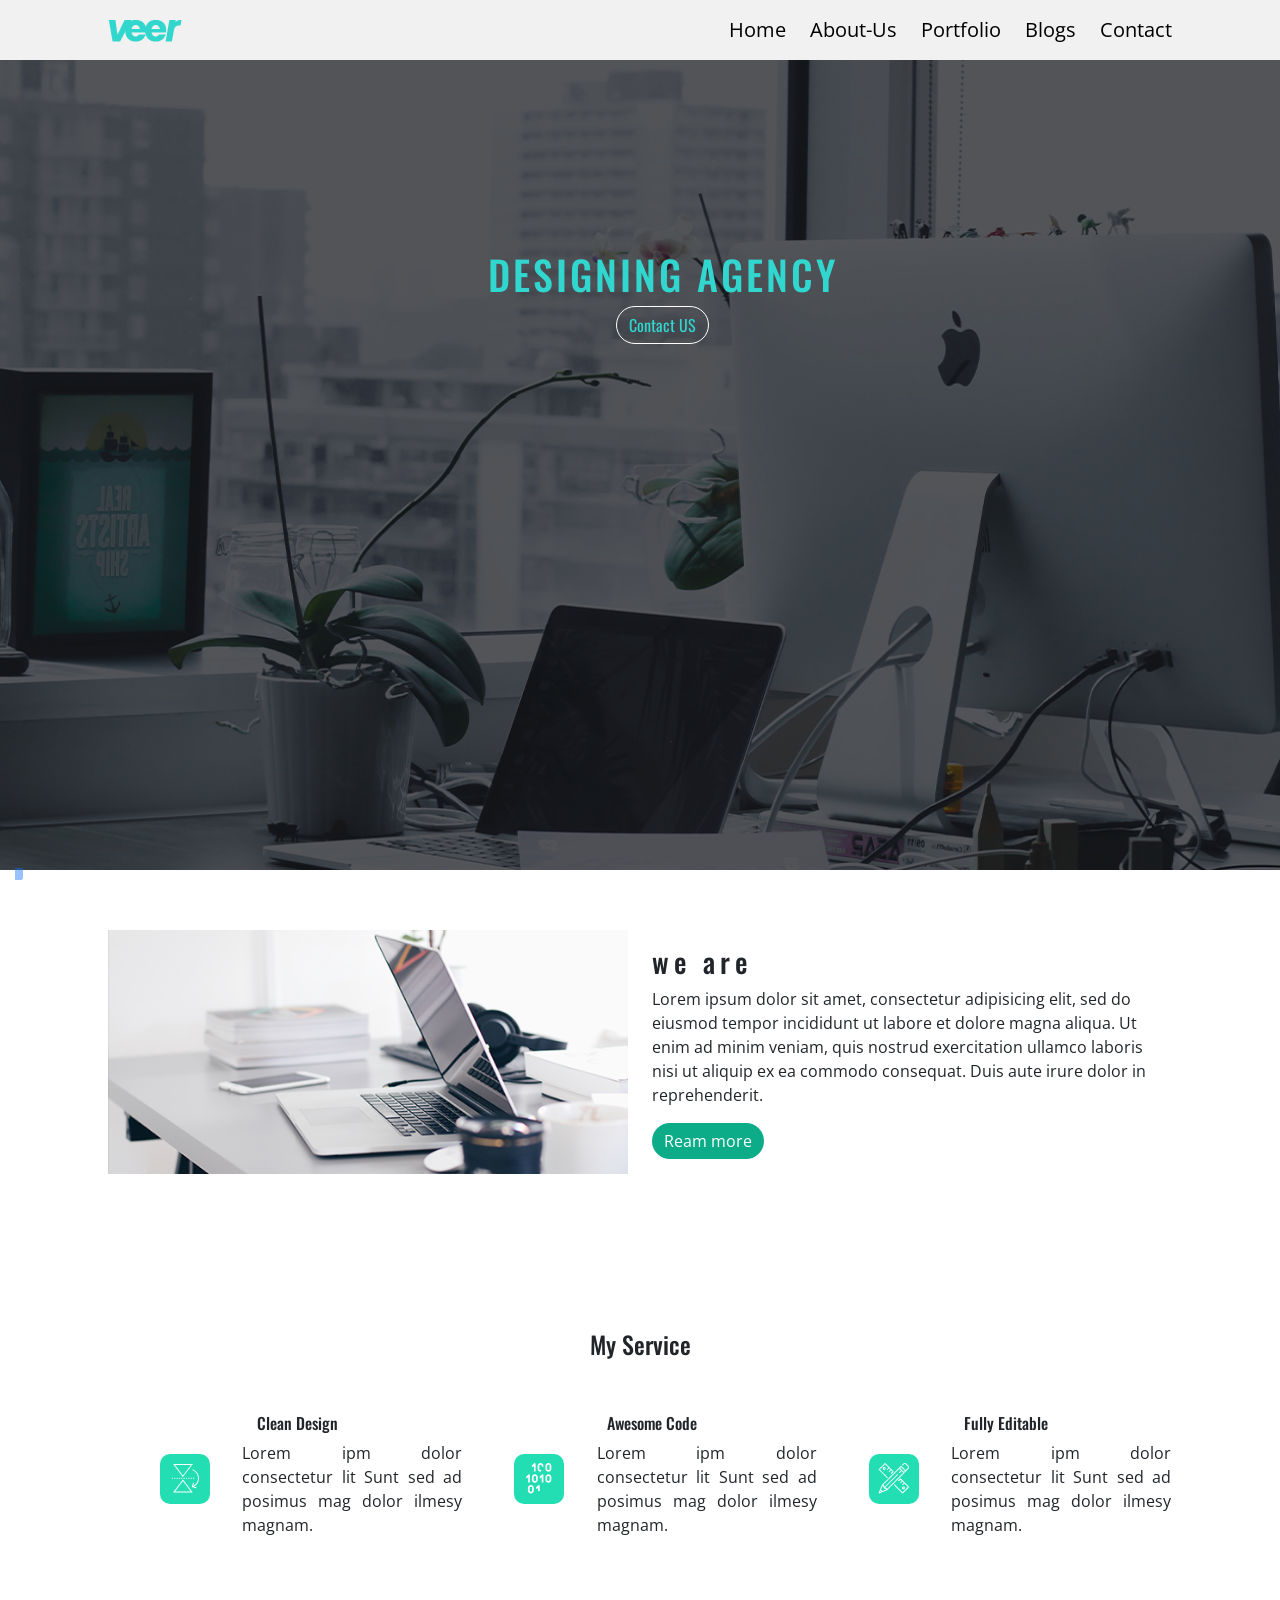
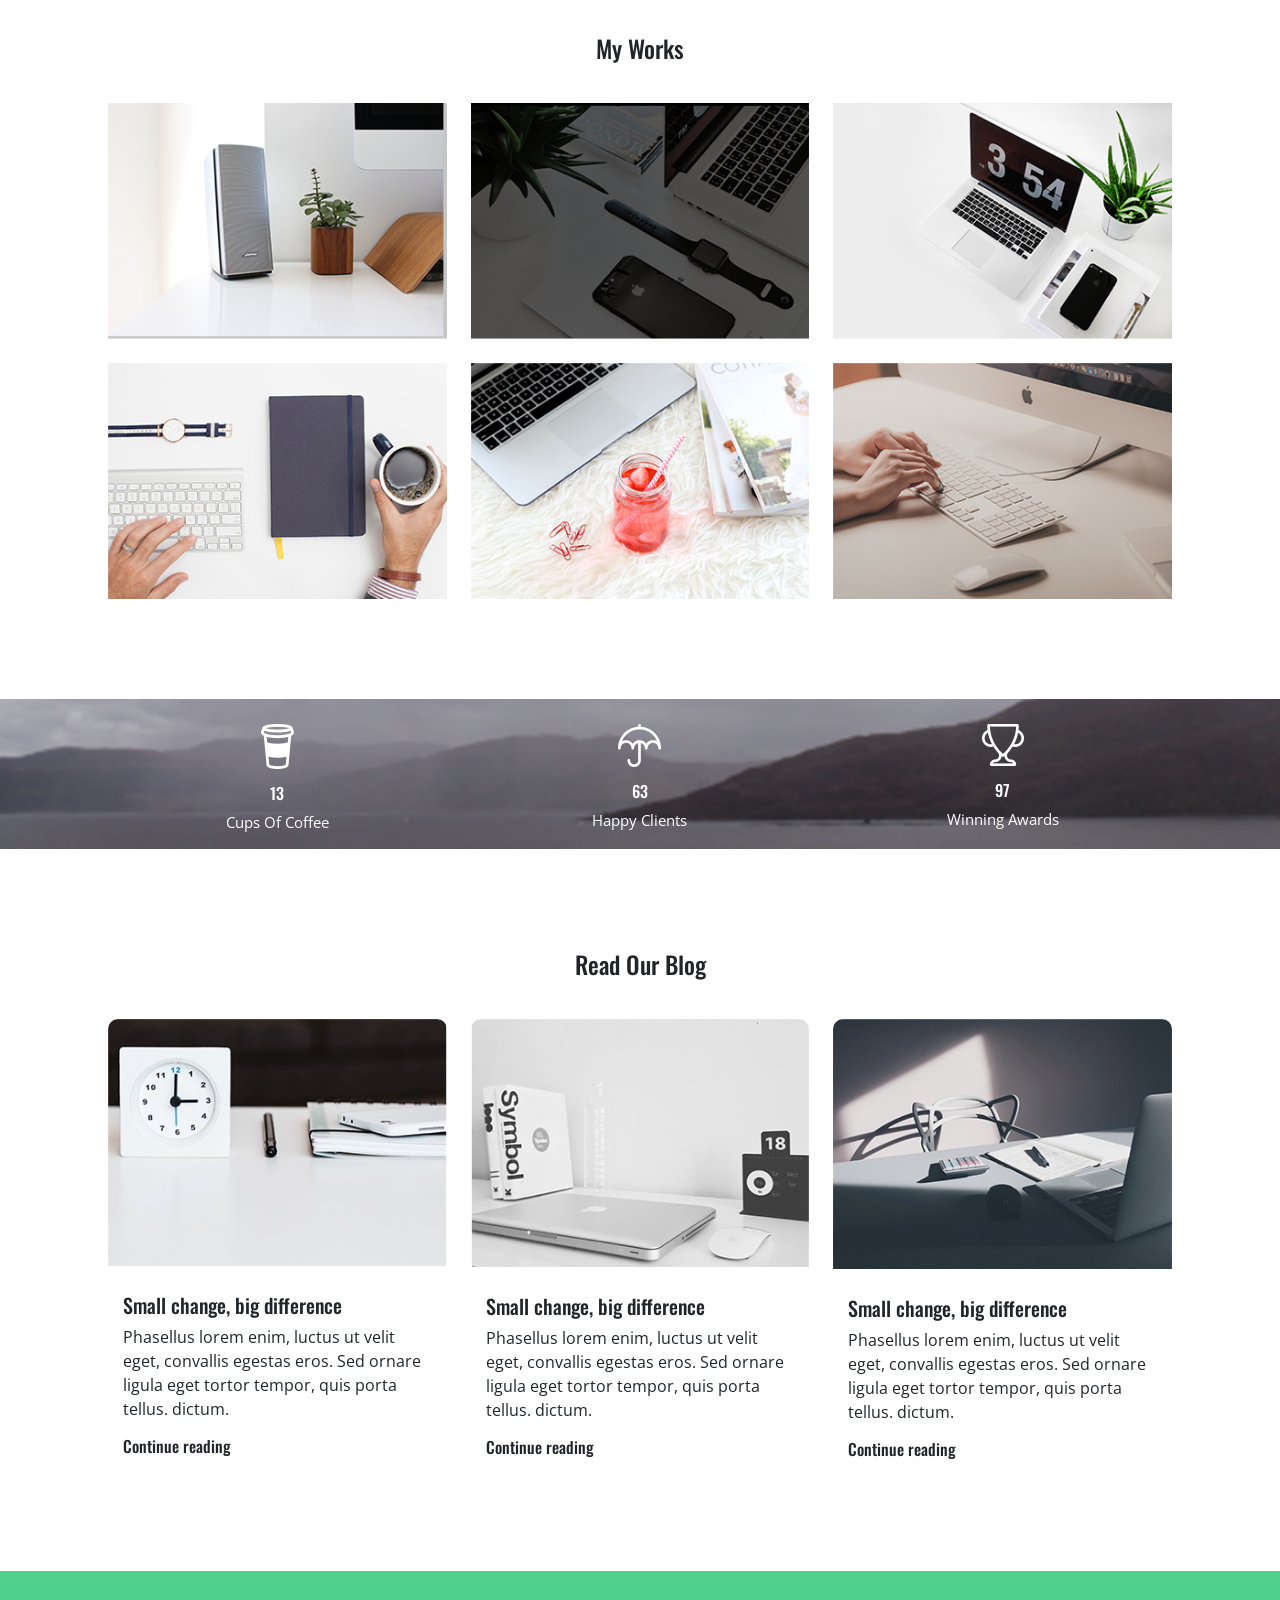
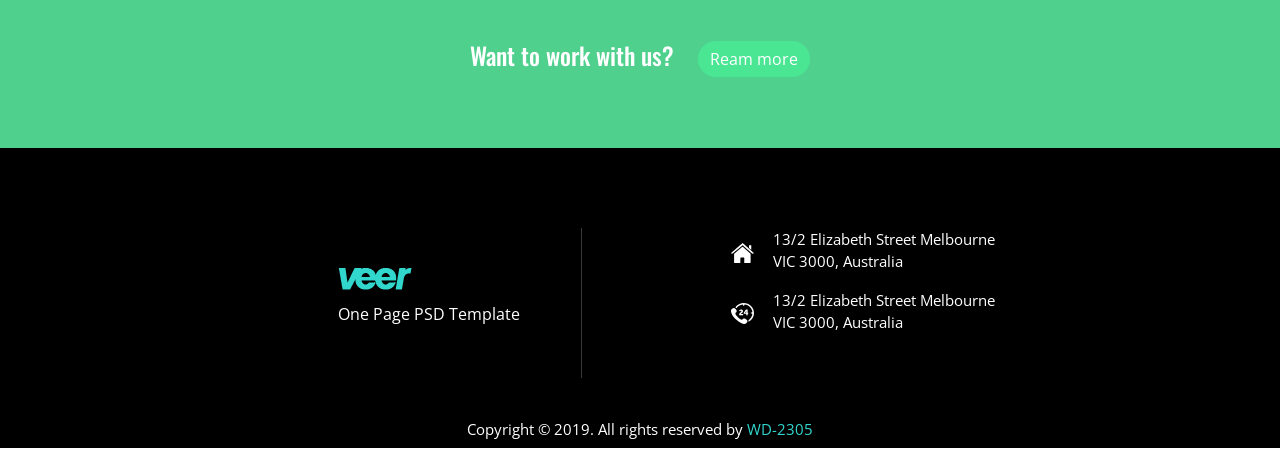
<file: veer/index.html>
<!DOCTYPE html>
<html lang="en">
<head>
    <meta charset="UTF-8">
    <meta http-equiv="X-UA-Compatible" content="IE=edge">
    <meta name="viewport" content="width=device-width, initial-scale=1.0">

    <title> veer </title>
    
    <link rel="icon" href="./inside_img/veer-logo-blue.png"/>

    <link rel="stylesheet" href="./css/bootstrap.min.css">
    <link rel="stylesheet" href="./css/venobox.min.css">
    <link rel="stylesheet" href="./css/swiper-bundle.min.css">
    <link rel="stylesheet" href="./css/animate.min.css">
    <link rel="stylesheet" href="./css/all.min.css">
    <link rel="stylesheet" href="./css/index_veer.css">
    <link rel="stylesheet" href="./css/responsive_veer.css">
   
</head>

<body>

    <main-page>
        
        <!-- back to top button start -->
        <div class="back-to-top">
            <button class="button btn-primary">
                <i class="fa-solid fa-chevron-up"></i>
            </button>
        </div>
        <!-- back to top button end -->

        <!--header part start-->
        <div class="header-part">
            <div class="container">
                <div class="navigation">
                    <div class="logo">
                        <a class="#" href="#">
                            <div class="blue-logo">
                                <img src="./inside_img/veer-logo-blue.png" alt="">
                            </div>
                            <div class="white-logo d-none">
                                <img src="./inside_img/veer-logo-w.png" alt="">
                            </div>
                        </a>
                    </div>
                    <ul class="menu-part">
                        <li><a class="bg-scroll-a" href="#home">Home</a></li>
                        <li><a class="bg-scroll-a" href="#about">About-Us</a></li>
                        <li><a class="bg-scroll-a" href="#portfolio">Portfolio</a></li>
                        <li><a class="bg-scroll-a" href="#blogs">Blogs</a></li>
                        <li><a class="bg-scroll-a" href="#contact">Contact</a></li>
                    </ul>
                    <div class="header-part-collapse">
                        <i class="fa-solid fa-bars"></i>
                    </div>
                </div>
            </div>
        </div>
         <!--header part end-->

        <!--heropart strt-->
        <div class="hero-part" id="home">
            <div class="container">
                <div class="hero-content-main">
                    <div class="row">
                        <div class="col-lg-6"></div>
                        <div class="col-lg-6 col-md-10 offset-lg-0 offset-md-1">
                            <div class="hero-content text-lg-end text-center">
                                <h2 class="animate__animated animate__slower 2s animate__bounceInDown">DESIGNING AGENCY</h2>
                                <div class="hero-button">
                                    <a href="#contact" class="btn btn-primary">Contact US</a>
                                </div>
                            </div>
                        </div>
                    </div>
                </div>
            </div>
        </div>
        <!--heropart end-->

        <!-- about-part start -->
        <div class="about-part" id="about">
            <div class="container">
                <div class="about-content-main">
                    <div class="row align-items-center g-4">
                        <div class="col-6">
                            <div class="about-img wow animate__animated  3s animate__bounceInLeft">
                                <img src="./inside_img/veer-about.png" alt="">
                            </div>
                        </div>
                        <div class="col-6">
                            <div class="about-content wow animate__animated  3s animate__backInRight">
                                <h3>we are</h3>
                                <p>Lorem ipsum dolor sit amet, consectetur adipisicing elit, sed do eiusmod tempor incididunt ut labore et dolore magna aliqua. Ut enim ad minim veniam, quis nostrud exercitation ullamco laboris nisi ut aliquip ex ea commodo consequat. Duis aute irure dolor in reprehenderit.</p>
                                
                                <div class="about-button">
                                    <a href="#" class="btn btn-primary wow animate__animated 3s animate__lightSpeedInLeft">Ream more</a>
                                </div>
                            </div>
                        </div>
                    </div>
                </div>
            </div>
        </div>
        <!-- about-part end -->

        <!-- service part start -->
        <div class="sarvice-part" id="service">
            <div class="container">
                <div class="service-head-main">
                    <div class="service-head">
                        <h4>My Service</h4>
                    </div>
                </div>
                <div class="service-content-main ">
                    <div class="row gy-4">
                        <div class="col-md-4">
                            <div class="service-content wow animate__animated  animate__slower 3s animate__slideInLeft">
                                <div class="service-icon">
                                    <img src="./inside_img/veer-service-icon1.png" alt="">
                                </div>
                                <h6>Clean Design</h6>
                                <P>Lorem ipm dolor consectetur lit Sunt sed ad posimus mag dolor ilmesy magnam.</P>
                            </div>
                        </div>
                        <div class="col-md-4">
                            <div class="service-content wow animate__animated  animate__slower 3s animate__slideInDown">
                                <div class="service-icon">
                                    <img src="./inside_img/veer-service-icon2.png" alt="">
                                </div>
                                <h6>Awesome Code</h6>
                                <P>Lorem ipm dolor consectetur lit Sunt sed ad posimus mag dolor ilmesy magnam.</P>
                            </div>
                        </div>
                        <div class="col-md-4">
                            <div class="service-content wow animate__animated  animate__slower 3s animate__backInRight">
                                <div class="service-icon">
                                    <img src="./inside_img/veer-service-icon3.png" alt="">
                                </div>
                                <h6>Fully Editable</h6>
                                <P>Lorem ipm dolor consectetur lit Sunt sed ad posimus mag dolor ilmesy magnam.</P>
                            </div>
                        </div>
                    </div>
                </div>
            </div>
        </div>
        <!-- service part end -->

        <!-- portfolio part start -->
        <div class="portfolio-part" id="portfolio">
            <div class="container">
                <div class="portfolio-head-main">
                    <div class="portfolio-head">
                        <h4>My Works</h4>
                    </div>
                </div>
                <div class="portfolio-content-main">
                    <div class="row g-4">
                        <div class="col-md-4 col-sm-6">
                            <div class="portfolio-img wow animate__animated  animate__slower 3s animate__fadeInDown">
                                <img src="./inside_img/veer-portfolio1.jpg" alt="">
                                <div class="portfolio-img-overlay">
                                    <a class="my-image-links" data-gall="gallery01" href="./inside_img/veer-portfolio1.jpg"> View </a>
                                </div>
                            </div>
                            
                        </div>
                        <div class="col-md-4 col-sm-6">
                            <div class="portfolio-img wow animate__animated animate__slower 3s animate__fadeInLeft ">
                                <img src="./inside_img/veer-portfolio2.jpg" alt="">
                                <div class="portfolio-img-overlay">
                                    <a class="my-image-links" data-gall="gallery01" href="./inside_img/veer-portfolio2.jpg"> View </a>
                                </div>
                            </div>
                        </div>
                        <div class="col-md-4 col-sm-6">
                            <div class="portfolio-img wow animate__animated  animate__slower 3s animate__fadeInRight ">
                                <img src="./inside_img/veer-portfolio3.jpg" alt="">
                                <div class="portfolio-img-overlay">
                                    <a class="my-image-links" data-gall="gallery01" href="./inside_img/veer-portfolio3.jpg"> View </a>
                                </div>
                            </div>
                        </div>
                        <div class="col-md-4 col-sm-6">
                            <div class="portfolio-img wow animate__animated  animate__slower 3s animate__fadeInUp ">
                                <img src="./inside_img/veer-portfolio4.jpg" alt="">
                                <div class="portfolio-img-overlay">
                                    <a class="my-image-links" data-gall="gallery01" href="./inside_img/veer-portfolio4.jpg"> View </a>
                                </div>
                            </div>
                        </div>
                        <div class="col-md-4 col-sm-6">
                            <div class="portfolio-img wow animate__animated  animate__slower 3s animate__fadeInBottomLeft ">
                                <img src="./inside_img/veer-portfolio5.jpg" alt="">
                                <div class="portfolio-img-overlay">
                                    <a class="my-image-links" data-gall="gallery01" href="./inside_img/veer-portfolio5.jpg"> View </a>
                                </div>
                            </div>
                        </div>
                        <div class="col-md-4 col-sm-6">
                            <div class="portfolio-img wow animate__animated  animate__slower 3s animate__fadeInBottomRight ">
                                <img src="./inside_img/veer-portfolio6.jpg" alt="">
                                <div class="portfolio-img-overlay">
                                    <a class="my-image-links" data-gall="gallery01" href="./inside_img/veer-portfolio6.jpg"> View </a>
                                </div>
                            </div>
                        </div>
                    </div>
                </div>
            </div>
        </div>
        <!-- portfolio part end -->

        <!-- achivement part start -->
        <div class="achivement-part" id="achivement">
            <div class="container">
                <div class="achivement-content-main">
                    <div class="row">
                        <div class="col-4">
                            <div class="achivement-content">
                                <div class="achivement-content-icon">
                                    <img src="./inside_img/veer-achivement-teacup-icon.png" alt="">
                                </div>
                                <h6 class="counter">123</h6>
                                <p> Cups Of Coffee </p>
                            </div>
                        </div>
                        <div class="col-4">
                            <div class="achivement-content">
                                <div class="achivement-content-icon">
                                    <img src="./inside_img/veer-achivement-umbrella-icon.png" alt="">
                                </div>
                                <h6 class="counter">564</h6>
                                <p> Happy Clients </p>
                            </div>
                        </div>
                        <div class="col-4">
                            <div class="achivement-content">
                                <div class="achivement-content-icon">
                                    <img src="./inside_img/veer-achivement-winner-cup-icon.png" alt="">
                                </div>
                                <h6 class="counter">859</h6>
                                <p> Winning Awards </p>
                            </div>
                        </div>
                    </div>
                </div>
            </div>
        </div>
        <!-- achivement part end -->

         <!-- blog part start -->
         <div class="blogs-part" id="blogs">
            <div class="container">
                <div class="blogs-head-main">
                    <div class="blogs-head">
                        <h4>Read Our Blog</h4>
                    </div>
                </div>
                <div class="blogs-content-main">
                    <div class="row g-4">
                        <div class="col-md-4 col-sm-6">
                            <div class="blogs-img wow animate__animated  animate__slower 3s animate__lightSpeedInRight ">
                                <img src="./inside_img/veer-blog1.jpg" alt="">
                            </div>
                            <div class="blogs-img-content wow animate__animated  animate__slower 3s animate__lightSpeedInRight">
                                <h5>Small change, big difference</h5>

                                <p>Phasellus lorem enim, luctus ut velit eget, convallis egestas eros. Sed ornare ligula eget tortor tempor, quis porta tellus. dictum.</p>
    
                                <h6>Continue reading</h6>
                            </div>
                        </div>
                        <div class="col-md-4 col-sm-6">
                            <div class="blogs-img wow animate__animated  animate__slower 3s animate__rotateIn ">
                                <img src="./inside_img/veer-blog2.jpg" alt="">
                            </div>
                            <div class="blogs-img-content wow animate__animated  animate__slower 3s animate__rotateIn">
                                <h5>Small change, big difference</h5>

                                <p>Phasellus lorem enim, luctus ut velit eget, convallis egestas eros. Sed ornare ligula eget tortor tempor, quis porta tellus. dictum.</p>
    
                                <h6>Continue reading</h6>
                            </div>
                        </div>
                        <div class="col-md-4 col-sm-6">
                            <div class="blogs-img wow animate__animated  animate__slower 3s animate__lightSpeedInLeft ">
                                <img src="./inside_img/veer-blog3.jpg" alt="">
                            </div>
                            <div class="blogs-img-content wow animate__animated  animate__slower 3s animate__lightSpeedInLeft">
                                <h5>Small change, big difference</h5>

                                <p>Phasellus lorem enim, luctus ut velit eget, convallis egestas eros. Sed ornare ligula eget tortor tempor, quis porta tellus. dictum.</p>
    
                                <h6>Continue reading</h6>
                            </div>
                        </div>
                    </div>
                </div>
            </div>
        </div>
        <!-- blog part end -->

        <!-- contact1 part start -->
        <div class="contact1-part">
            <div class="container">
                <div class="contact1-content-main">
                    <div class="row">
                        <div class="col-12">
                            <div class="contact1-content">
                                <h4>Want to work with us? </h4>
                                <div class="contact1-button">
                                    <a href="#" class="btn btn-primary wow animate__animated 10s animate__slideInLeft">Ream more</a>
                                </div>                             
                            </div>
                        </div>
                    </div>
                </div>
            </div>
        </div>
         <!-- contact1 part end -->

        
        <!-- contact2 part start -->
        <div class="contact2-part" id="contact">
            <div class="container">
                <div class="contact2-content-main">
                    <div class="row gy-4">
                        <div class="col-5">
                            <div class="contact2-content">
                                <div class="contact2-content-logo">
                                    <img src="./inside_img/veer-logo-blue.png" alt="">
                                </div>
                                <p>One Page PSD Template</p>
                            </div>
                        </div>
                        <div class="col-2">
                            <div class="contact2-content-devider">
                                <div class="contact2-icon-devider">
                                    <img src="./inside_img/veer-contact-icon-devider.png" alt="">
                                </div>
                            </div>
                        </div>

                        <div class="col-5">
                            <div class="contact2-content-icon">
                                <div class="contact2-icon">
                                    <img src="./inside_img/veer-contact-icon-house.png" alt="">
                                </div>
                                <p>13/2 Elizabeth Street Melbourne <br> 
                                    VIC 3000, Australia</p>
                            </div>
                            <div class="contact2-content-icon">
                                <div class="contact2-icon">
                                    <img src="./inside_img/veer-contact-icon-toll.png" alt="">
                                </div>
                                <p>13/2 Elizabeth Street Melbourne <br> 
                                    VIC 3000, Australia</p>
                            </div>
                        </div>
                    </div>
                </div>
            </div>
        </div>
         <!-- contact2 part end -->

        <!-- copyright-part start -->
        <div class="copyright-part">
            <div class="container">
                <div class="copyright-content">
                    <p> Copyright &copy; 2019. All rights reserved by <a href="#"> WD-2305</a></p>
                </div>
            </div>
        </div>
        <!-- copyright part end -->
        

    </main-page>

    <script src="./js/jquery-3.7.0.min.js"></script>
    <script src="./js/jquery-1.12.4.min.js"></script>
    <script src="./js/bootstrap.bundle.min.js"></script> 
    <script src="./js/wow.min.js"></script>
    <script src="./js/venobox.min.js"></script>
    <script src="./js/swiper-bundle.min.js"></script>
    <script src="./js/counter_up_waypoints.min.js"></script>
    <script src="./js/jquery.counterup.min.js"></script>
    <script src="./js/index_veer.js"></script>

</body>
</html>
</file>
<file: veer/css/index_veer.css>
@import url('https://fonts.googleapis.com/css2?family=Open+Sans:ital,wght@0,300;0,600;0,700;1,300;1,400&family=Oswald:wght@200;500&display=swap');

body {
    overflow-x: hidden;
}

* {
    font-family: 'Open Sans', sans-serif;
    margin: 0;
    padding: 0;
}
h1, h2, h3, h4, h5, h6 {
    font-family: 'Oswald', sans-serif;  
}

* {
    margin: 0;
    padding: 0;
}


/* back-to-top start */
.back-to-top {
    position: fixed;
    bottom: 20px;
    left: 15px;
    display: none;
}
/* back-to-top ned */

:root {
    --color-1: #31d7ce;
    --color-2:#23ddb3;
    --color-3: #4fd18d;
    --color-4: #0cac88;
    --color-5: #4ae694;
}

/*MENU start*/

.header-part {
    background: #f1f1f1;
    text-align: center;
    position: sticky;
    top: 0;
    transition: .4s;
}

.bg-scroll {
    background: var(--color-1);
    transition: .4s;
    z-index: 10;
    box-shadow: rgba(0, 0, 255, 0.25) 0px 50px 100px -20px, rgba(0, 255, 200, 0.3) 0px 30px 60px -30px, rgba(171, 210, 249, 0.35) 0px -2px 6px 0px inset;
}

.bg-scroll .bg-scroll-a {
    color: white;
}

.bg-scroll .bg-scroll-a:hover {
    color: whitesmoke;
    border: 1px solid rgb(255, 255, 255);
    border-radius: 40%;
}

.bg-scroll .blue-logo {
    display: none;
}
.bg-scroll .white-logo {
    display: block !important;
}

.container {
    max-width: 85%;
    margin: 0 auto;
}

.navigation ul {
    list-style: none;
    margin: 0;
    padding: 0;
}

.navigation ul a {
    text-decoration: none;
    color: black;
}

.navigation {
    display: flex;
    justify-content: space-between;
    align-items: center;
}

.menu-part {
    display: flex;
    gap: 24px;
    /* border-radius: 5%; */
    text-align: center;
}

.menu-part li a {
    display: block;
    padding: 15px 0;
    font-size: 20px;
    color: black;
}
.menu-part li a:hover {
    color:var(--color-1);
}

.menu-part li {
    position: relative;
}

.header-part-collapse {
    padding: 5px 10px;
    font-size: 15px;
    border: 1px solid black;
    border-radius: 10%;
    box-shadow: rgba(0, 0, 0, 0.24) 0px 3px 8px;
    cursor: pointer;
    margin: 15px 0;
    display: none;
}
/*menu end*/



/*hero part strt*/
.hero-part {
    background: url(../inside_img/veer-hero.jpg) no-repeat center;
    background-size: cover;
    padding: 90px 0;
    height: 90vh;
    width: 100%;
    background-size: cover;
    background-position: center;
    padding-right: 350px;
    color: var(--color-1);
}
.hero-content {
    padding-top: 100px;
    padding-bottom: 0px;
    padding-left: 0px;
    padding-right: 0px;
    margin: 0px;
    text-align: center;
}

.hero-content h2 {
    text-align: center;
    font-size: 40px;
    letter-spacing: 3px;
    
}
.hero-button {
    text-align: center;
    /* padding-top: 10px; */
}

.hero-button a {
    background: none;
    border: 1px solid white;
    /*border-radius: 20%;*/
    font-family: 'Oswald', sans-serif;
    color: var(--color-1);
    border-radius: 35px;
}

.hero-button a:hover {
    background: transparent;
    border: 1px solid var(--color-1);
   /* color: red;*/
}
/*hero part end*/


/*about part start*/
.about-part {
    padding-top: 60px;
}
.about-img img {
    width: 100%;
}

.about-content h3 {
    letter-spacing: 5px;
}

.about-button a {
    background: var(--color-4);
    border: none;
    border-radius: 35px;
    color: white;
}

.about-button a:hover {
    color: var(--color-2);
    background: white;
    border: 1px solid var(--color-4);
}
.about-content p:hover {
    box-shadow: rgb(0, 221, 255) 0px 2px 4px 0px, rgb(70, 138, 255) 0px 2px 16px 0px;
    padding: 15px;
    border-radius: 10px;
}

/*about part end*/



/*service part start*/
.sarvice-part {
    padding-top: 160px;
}
.service-head-main{
    display: flex;
    justify-content: center;
}
.service-head {
    padding-bottom: 20px;
    /* text-transform: uppercase; */
    line-height: 0;
}
.service-head h4 {
    line-height: 20px;
    margin-bottom: 0;
}
.service-content-main {
    padding-left: 24px;
}
.service-content {
    padding: 40px 20px 20px 0px;
    text-align: center;
    position: relative;
    transition: 0.4s;
    width: 350px;

}
.service-content p {
    padding-left: 110px;
    text-align: justify;
}
.service-icon {
    height: 50px;
    width: 50px;
    background:  var(--color-2);
    border: none;
    border-radius: 20%;
    display: flex;
    justify-content: center;
    align-items: center;
    position: absolute;
    top: 80px;
    left: 15%;
    transform: translatex(-50%);
   
    border-radius: 20%;
}
.service-content:hover .service-icon {
    background: var(--color-2)
}
.service-content:hover {
    box-shadow: rgb(0, 221, 255) 0px 2px 4px 0px, rgb(70, 138, 255) 0px 2px 16px 0px;
    border-radius: 2%;
}
/*service part end*/



/*portfolio-part start*/
.portfolio-part {
    padding-top: 60px;
    padding-bottom: 100px;
}
.portfolio-head-main{
    display: flex;
    justify-content: center;
}
.portfolio-head {
    padding-bottom: 40px;
    line-height: 0;
}
.portfolio-head h4 {
    line-height: 30px;
    margin-bottom: 0;
}
.portfolio-img img {
    width: 100%;
}
.portfolio-img {
    /*margin-top: 10px;*/
    position: relative;
    overflow: hidden;
}
.portfolio-img:hover .portfolio-img-overlay {
    opacity: 1;
    visibility: visible;
    width: 100%;
    transform: scale(1);
}
.portfolio-img-overlay {
    height: 100%;
    width: 0%;
    background: rgba(0, 0, 0, 0.676);
    position: absolute;
    top: 0;
    left: 0;
    /*right: 0;*/
    display: flex;
    justify-content: center;
    align-items: center;
    opacity: 0;
    visibility: hidden;
    transition: .4s;
    transform: scale(0);
}
.portfolio-img-overlay a {
    height: 40px;
    width: 40px;
    border-radius: 50%;
    text-align: center;
    line-height: 40px;
    color: white; 
     text-decoration: none; 
}
/*portfolio-part end*/


/* achivement part start */
.achivement-part {
    background: url(../inside_img/veer-achivement-bg.jpg) no-repeat center;
    background-size: cover;
    /* padding: 90px 0; */
    height: 150px;
    background-position: center;
}
.achivement-content {
    text-align: center;
    color: white;
    justify-content: center;
    padding-top: 25px;
}
.achivement-content h6 {
    padding-top: 15px;
}
.achivement-content p {
    font-size: 15px;
}
/* achivement part end */


/*blogs-part start*/
.blogs-part {
    padding-top: 100px;
    padding-bottom: 100px;
}
.blogs-head-main{
    display: flex;
    justify-content: center;
}
.blogs-head {
    padding-bottom: 40px;
    line-height: 0;
}
.blogs-head h4 {
    line-height: 30px;
    margin-bottom: 0;
}
.blogs-img-content {
    height: 190px;
    padding: 15px;
}
.blogs-img-content:hover {
    box-shadow: rgb(0, 221, 255) 0px 2px 4px 0px, rgb(70, 138, 255) 0px 2px 16px 0px;
    border-radius: 2%;
    padding: 15px;
    transition: 0.4s
}
.blogs-img img {
    width: 100%;
}
.blogs-img {
    /*margin-top: 10px;*/
    position: relative;
    overflow: hidden;
}

.blogs-img img {
    padding-bottom: 12px;
    border-radius: 10px;
}

/*blog-part end*/

/*contact1-part start*/
.contact1-part {
    padding: 70px;
    background: var(--color-3);
}
.contact1-content {
    color: white;
    display: flex;
    gap: 24px;
    justify-content: center;
    background: var(--color-3);
    border-radius: 35px;
}

.contact1-button a {
    background: var(--color-5);
    border: none;
    border-radius: 35px;
    color: white;
}

.contact1-button a:hover {
    color: var(--color-5);
    background: white;
    border: none;
}
/*contact1-part end*/



/*contact2-part start*/
.contact2-part {
    background: black;
    height: 250px;
}
.contact2-content {
    padding-bottom: 15px;
}
.contact2-content-main {
    color: white;
    padding-top: 80px;
    padding-bottom: 80px;
}

/* =========================== */

.contact2-content {
    padding-left: 230px;
}
.contact2-content-logo img {
    justify-content: center;
    padding-top: 40px;
    cursor: pointer;
}
.contact2-content p {
    padding-top: 12px;
    justify-content: center;
}
/* ============================ */

.contact2-content-devider {
    padding-left: 20px;
}
.contact2-content-devider img {
    height: 150px;
}
/* ============================== */
.contact2-content-icon {
    display: flex;
    padding: 0px;
}
.contact2-content-icon p {
    padding-left: 30px;
    font-size: 15px;
}

.contact2-icon {
    height: 50px;
    width: 50px;
    border: none;
    display: flex;
    justify-content: center;
    align-items: center;
    position: absolute;
    transform: translatex(-50%);
    transition: 0.4s;
}

/*copyright-part start*/
.copyright-part {
    background: black;
    height: 50px;
    padding-bottom: 0px;
}
.copyright-content p {
    padding-top: 20px;
    text-align: center;
    color: white;
    font-size: 15px;
}
.copyright-content a {
    color: var(--color-1);
    text-decoration: none; 
}
/*copyright-part end*/
</file>
<file: veer/css/responsive_veer.css>
@media (max-width: 1399px) {}

@media (max-width: 1199px) {}

@media (max-width: 991px) {
   
    /* menu part start */
    .menu-part {
        display: none;
        position: absolute;
        top: 100%;
        left: 0;
        background: #f1f1f1;
        width: 120px;
        text-align: center;
        border-radius: 05%;
    }
    .header-part-collapse {
        display: block;
    }
    .navigation {
        position: relative;
    }
    .dropmenu {
        top: 0%;
        left: 100%;
        width: 120px;
        text-align: center;
        border-radius: 10px;
    }
     /* menu part end */
}

@media (max-width: 768px) {
    
     /* menu part start */
    .menu-part {
        display: none;
        position: absolute;
        top: 100%;
        left: 0;
        background: #f1f1f1;
        width: 120px;
        text-align: center;
        border-radius: 10px;
    }
    .header-part-collapse {
        display: block;
    }
    .navigation {
        position: relative;
    }
    .dropmenu {
        top: 0%;
        left: 100%;
        width: 120px;
        text-align: center;
        border-radius: 10px;
    }
     /* menu part end */
} 

@media (max-width: 576px) {
    
    /* welcome part start */

    .welcome-content p {
        font-size: 12px;
    }
    
    /* welcome part end */

     /* menu part start */
    .menu-part {
        display: none;
        position: absolute;
        top: 100%;
        left: 0;
        background: #f1f1f1;
        width: 120px;
        text-align: center;
        border-radius: 10px;
    }
    .header-part-collapse {
        display: block;
    }
    .navigation {
        position: relative;
    }
    .dropmenu {
        top: 0%;
        left: 100%;
        width: 120px;
        text-align: center;
        border-radius: 10px;
    }
     /* menu part end */

/*  achivemen part start */
     .achivement-content-main h6 {
        font-size: 10px;

     }
     .achivement-content-main h5 {
        font-size: 15px;

     }
     /*  achivemen part end */

} 

@media (max-width: 320px) {

    /*  welcome part start */
    .menu-part {
        display: none;
        position: absolute;
        top: 100%;
        left: 0;
        background: #f1f1f1;
        width: 120px;
        text-align: center;
        border-radius: 10px;
    }
    .header-part-collapse {
        display: block;
    }
    .navigation {
        position: relative;
    }
    .dropmenu {
        position: unset;
    }

    .welcome-content p {
        font-size: 10px;
    }
    .welcome-icon li i {
        display: none;
    }

    /*  welcome end */

    /*  achivemen part start */
    .achivement-content-main h6 {
        font-size: 5px;
     }
     /*  achivemen part end */

     /* event part start */
     .event-head h3 {
        font-size: 15px;
     }
     .event-content h6 {
        font-size: 12px;
     }
     
     /* event part end */
}
</file>
